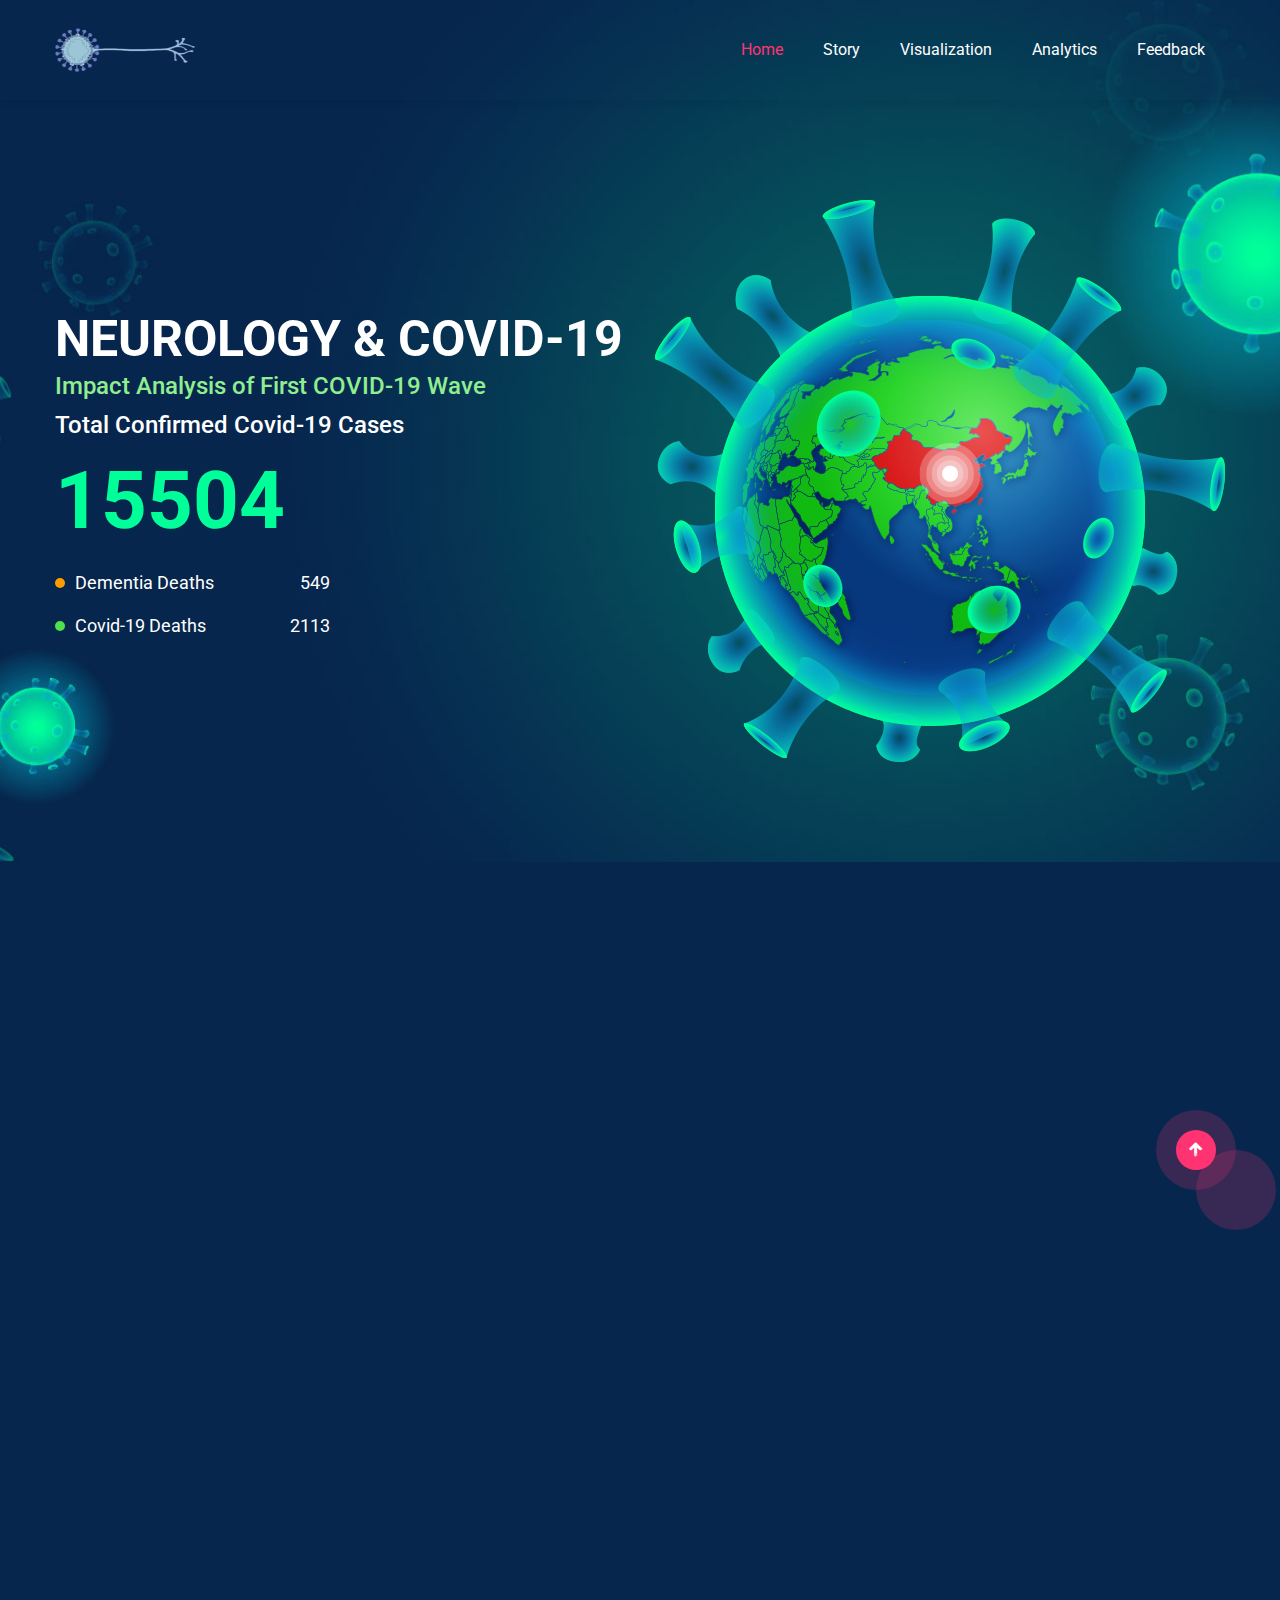
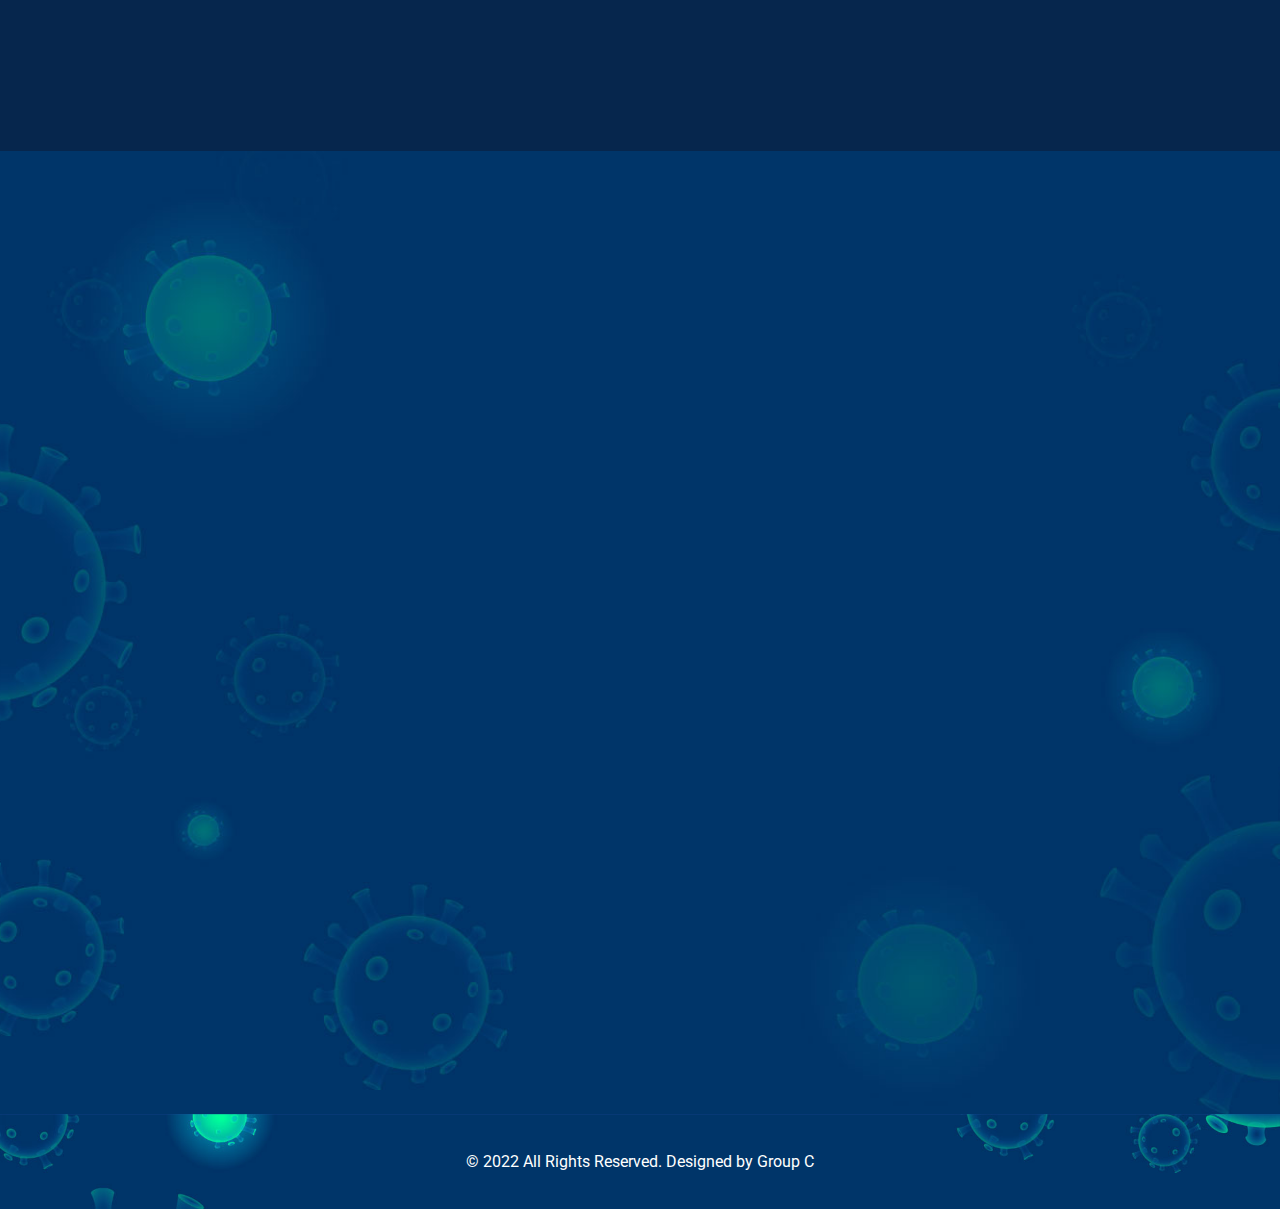
<file: index.html>
<!DOCTYPE html>
<html lang="en">
	<head>
		<meta charset="UTF-8">
		<meta name="viewport" content="width=device-width, initial-scale=1.0">
		
		<!-- google fonts -->
		<link href="https://fonts.googleapis.com/css?family=Roboto:100,100i,300,300i,400,400i,500,500i,700,700i,900,900i&display=swap" rel="stylesheet">
		<link rel="shortcut icon" type="image/x-icon" href="assets/images/x-icon/01.png">

		<link rel="stylesheet" href="assets/css/animate.css">
		<link rel="stylesheet" href="assets/css/bootstrap.min.css">
		<link rel="stylesheet" href="assets/css/icofont.min.css">
		<link rel="stylesheet" href="assets/css/lightcase.css">
		<link rel="stylesheet" href="assets/css/swiper.min.css">
		<link rel="stylesheet" href="assets/css/style.css">
		
		<title>Covid-19</title>
	</head>

	<body>
		<!-- Mobile Menu Start Here -->
		<div class="mobile-menu">
			<nav class="mobile-header">
				<div class="header-logo">
					<a href="index.html"><img src="assets/images/logo/01.png" alt="logo"></a>
				</div>
				<div class="header-bar">
					<span></span>
					<span></span>
					<span></span>
				</div>
			</nav>
			<nav class="mobile-menu">
				<div class="mobile-menu-area">
					<div class="mobile-menu-area-inner">
						<ul class="lab-ul">
                            <li class="active"><a href="index.html">Home</a></li>
                            <li><a href="story.html">Story</a></li>
                            
                            <li><a href="service.html">Visualization</a></li>
                            <li><a href="service.html">Analytics</a></li>
                            
                            <li><a href="contact.html">Feedback</a></li>
                        </ul>
					</div>
				</div>
			</nav>
		</div>
		<!-- Mobile Menu Ending Here -->

		<!-- desktop menu start here -->
		<header class="header-section transparent-header">
			<div class="header-area">
				<div class="container">
					<div class="primary-menu">
						<div class="logo">
							<a href="index.html"><img src="assets/images/logo/transparent.png" style="width:140px" alt="logo"></a>
                        </div>
						<div class="main-area">
							<div class="main-menu">
								<ul class="lab-ul">
                                    <li class="active"><a href="index.html">Home</a></li>
                                    <li><a href="story.html">Story</a></li>
                                     
                                    <li><a href="service.html">Visualization</a></li>
                                    <li><a href="service.html">Analytics</a></li>
                                
                                    <li><a href="contact.html">Feedback</a></li>
                                </ul>
							</div>
							
						</div>
					</div>
				</div>
			</div>
		</header>
		<!-- desktop menu ending here -->

		<!-- Banner Section start here -->
		<section class="banner-section home-3">
			<div class="banner-area">
				<div class="container">
					<div class="row align-items-center justify-content-center">
						<div class="col-md-6 col-12">
							<div class="content-part">
								<div class="banner-content">
                                    <h3 style="color: white;font-size: 50px;">NEUROLOGY & COVID-19</h3>
                                    
                                    <h4 style="color: lightgreen;">Impact Analysis of First COVID-19 Wave</h4>
                                    <h4>Total Confirmed Covid-19 Cases</h4>
                                    <h2 class="count-people">240578</h2>
                                    <ul class="lab-ul">
                                        <!-- <li>Total Deaths <span class="count-people">799571</span></li> -->
                                        <li>Dementia Deaths<span class="count-people">8584</span></li>
                                        <li>Covid-19 Deaths <span class="count-people">33025</span></li>
                                    </ul>
                                    
								</div>
							</div>
                        </div>
						<div class="col-md-6 col-12">
                            <div class="banner-round">
                                <img src="assets/images/banner/home-3/01.png" alt="banner">
                            </div>
                        </div>
					</div>
				</div>
			</div>
		</section>
        <!-- Banner Section ending here -->
        
        <!-- about section start here -->
       <section class="about-section style-3 bg-about padding-tb">
            <div class="container">
                <div class="row justify-content-center align-items-center">
                   <h3 class="wow fadeInUp" data-wow-delay="0.3s">Problem Statement</h3>
                    <p style="text-align:center;" class="wow fadeInUp" data-wow-delay="0.3s">
                                   The world is reeling with coronavirus disease-2019 (COVID-19). The causative agent for this disease is the severe acute respiratory syndrome coronavirus 2 (SARS-CoV-2). It started with an outbreak of pneumonia of unknown etiology in Wuhan, Hubei Province of China, in December 2019. The coronavirus outbreak has turned into a pandemic. So far, this virus has infected more than 161 million individuals and caused more than 3.3 million deaths across different countries <a href="https://coronavirus.jhu.edu/map.html" style="color: lightgreen;">(see here)</a>.
                               </p>
                    <div class="col-lg-6 col-12 wow fadeInUp" data-wow-delay="0.3s">
                        <div class="about-thumb">
                            <img src="assets/images/about/home-3/01.png" alt="about">
                        </div>
                    </div>
                    <div class="col-lg-6 col-12 wow fadeInUp" data-wow-delay="0.4s">
                        <div class="about-content">
                            <div class="ab-title">
                                
                                
                                
                               <p>
                                   The entry of SARS-CoV-2 in the cells is mediated by a glycoprotein, the spike protein, that protrudes out of the virus envelop. The presence of SARS-CoV-2 in the brain has not been conclusively established. While some studies did not find evidence of the virus, other studies have detected it in the cerebrospinal fluid of COVID-19 patients. It is unclear how the virus may reach the brain.<br><br>
                                   Patients diagnosed with COVID 19 with other comorbidities show significantly higher levels of psychiatric symptoms including anxiety, depression, post-traumatic stress disorder, etc. These symptoms indicate the increasing people’s likelihood of developing neurological disorders. Experts are critically concerned about the potential impacts of COVID 19 on increasing neurological diseases such as Dementia. <br><br>
                                   Dementia is one of the major neurological illnesses in which people suffer from a loss of cognitive functioning that affects their memory, thoughts, thinking ability and emotions. Currently, there is no cure for Dementia which makes it an even more fatal comorbidity during the COVID 19 pandemic. The devastating impacts of COVID 19 on patients with dementia have become a major medical concern all over the world.  


                               </p>
                            </div>
                        </div>
                    </div>
                </div>
            </div>
        </section>
        <!-- about section start here -->

        <!-- Service Section Start Here -->
		<section class="service-section home-3 padding-tb" style="background-image: url(assets/css/bg-image/service-bg.jpg);">
            <div class="about-section style-3 " style="color:white;">
            <div class="container">
                <div class="row justify-content-center align-items-center flex-row-reverse">
                    <h3 style="color:white;" class="wow fadeInUp" data-wow-delay="0.3s">Project overview and user guidelines</h3>
                    <p class="wow fadeInUp" data-wow-delay="0.3s">
                        Our teams aims to investigate the link between Covid-19 and Dementia in terms of mortality rate during the first wave of the pandemic in Italy.<br>
                        The final results that are obtained by the data analysis is shown by this webpage.<br><span style="color:lightgreen;">The dashboard has three main sections:</span> 
                        <br>-   The story mode, which show the most relevant results retrieved from data analysis.
                        <br>-   The visualization section, in which the user is freely allowed to explore the data.
                        <br>-   The analytics mode in which relevant meta-analysis on the link between Covid-19 and Dementia are shown.

                    </p>
                    <div class="col-lg-6 col-12 wow fadeInUp" data-wow-delay="0.3s">
                        <div class="about-thumb">
                            <img src="assets/images/about/home-3/02.png" alt="about">
                        </div>
                    </div>
                    <div class="col-lg-6 col-12 wow fadeInUp" data-wow-delay="0.4s">
                        <div class="about-content">
                            <div class="ab-title">
                                
                                <p>The final results confirm the link between Covid-19 and Dementia over the Italian territory in terms of mortality and incidence.<br><br>
                                            Feel free to click around the dashboard and to look with your eyes the impact of pandemic in different regions in Italy, focusing on your needs and requirements.</p>
                                <ul class="lab-ul">
                                    <li>
                                        
                                        <div class="ab-content">
                                            
                                            <p>
                                            </p>
                                        </div>
                                    </li>
                                    
                                </ul>
                            </div>
                        </div>
                    </div>
                </div>
            </div>
        </div>
        </section>
        <!-- Service Section Ending Here -->


        </div>




        

        
        
		<!-- Footer Section Start Here -->
		<footer style="background-image: url(assets/css/bg-image/footer-bg-3.jpg);">
			<div class="footer-top ">
				
			</div>
			<div class="footer-bottom">
				<div class="container">
					<div class="section-wrapper">
						<p>&copy; 2022 All Rights Reserved. Designed by Group C</p>
					</div>
				</div>
			</div>
		</footer>
		<!-- Footer Section Ending Here -->

		<!-- scrollToTop start here -->
		<a href="#" class="scrollToTop"><i class="icofont-swoosh-up"></i><span class="pluse_1"></span><span class="pluse_2"></span></a>
		<!-- scrollToTop ending here -->

		
		<script src="assets/js/jquery.js"></script>
		<script src="assets/js/waypoints.min.js"></script>
		<script src="assets/js/bootstrap.min.js"></script>
		<script src="assets/js/lightcase.js"></script>
		<script src="assets/js/isotope.pkgd.min.js"></script>
		<script src="assets/js/swiper.min.js"></script>
		<script src="assets/js/jquery.countdown.min.js"></script>
		<script src="assets/js/wow.min.js"></script>
        <script src="assets/js/functions.js"></script>
	</body>
</html>
</file>
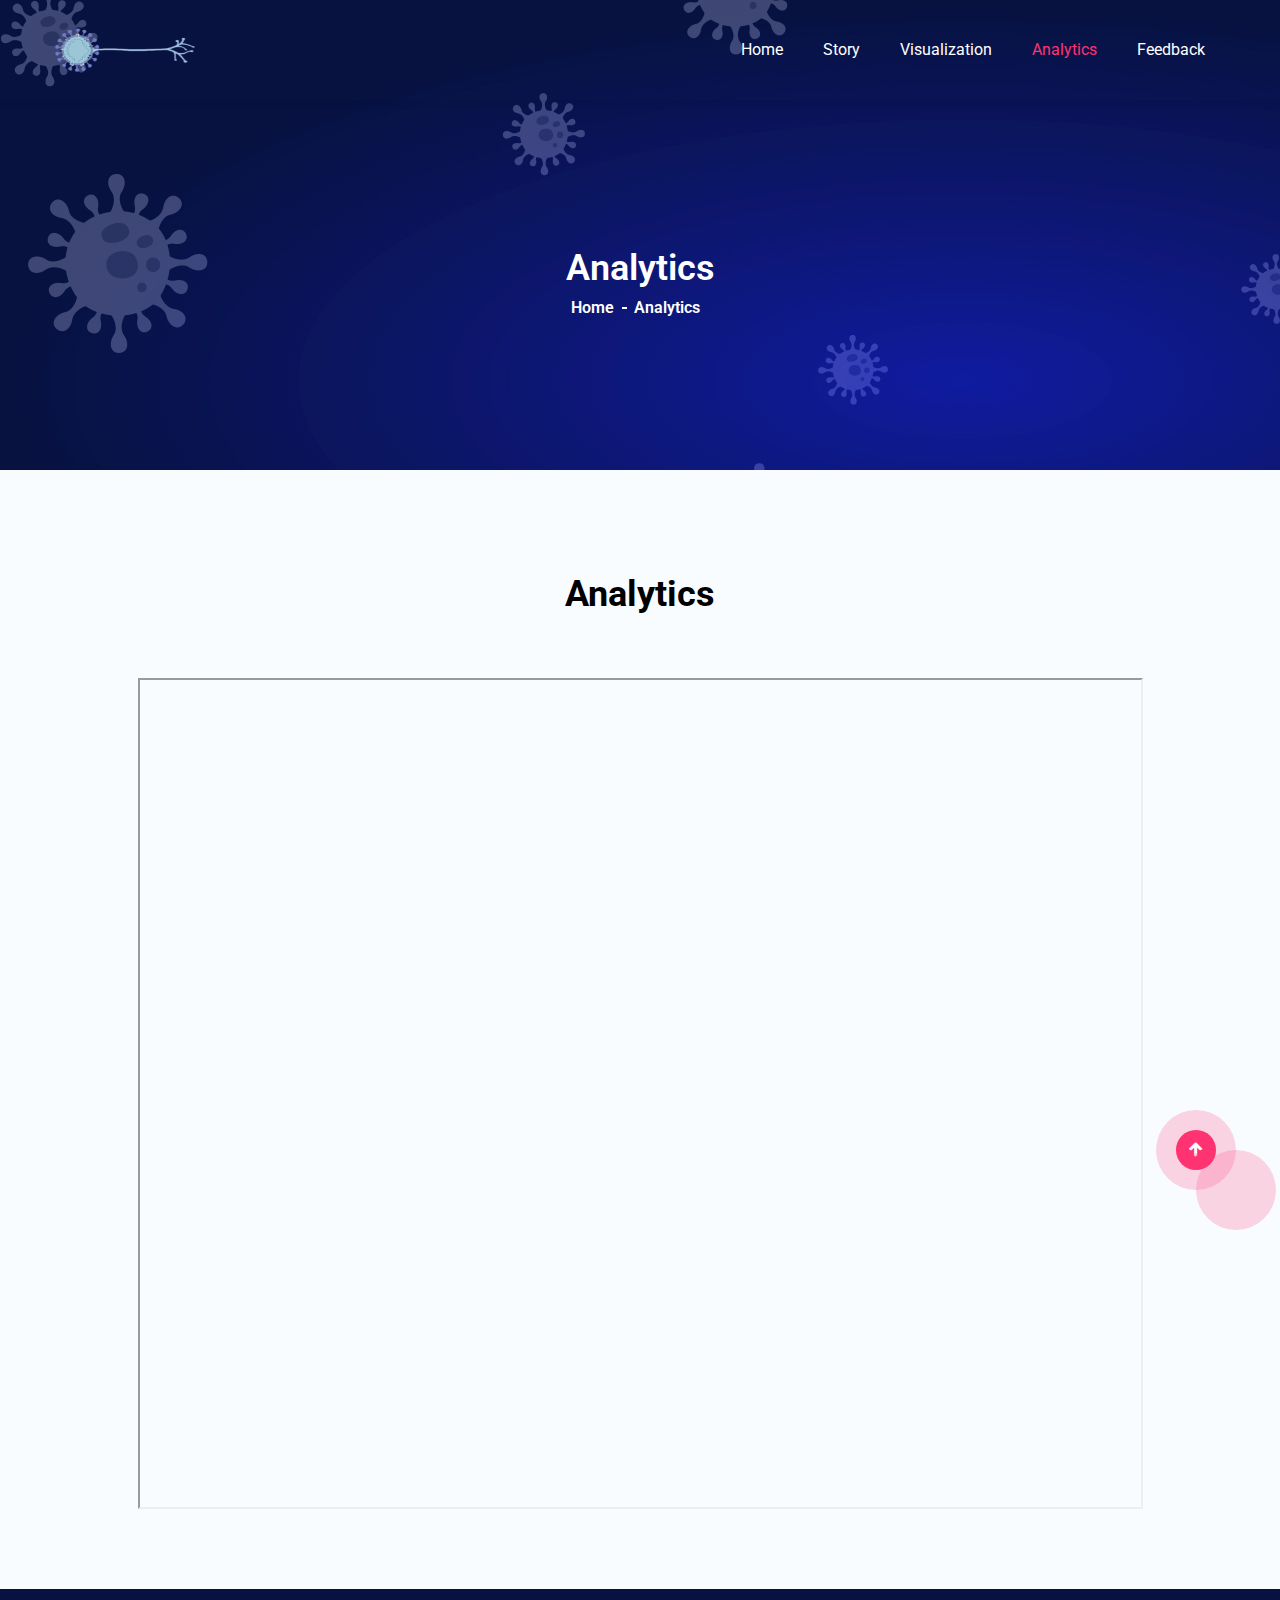
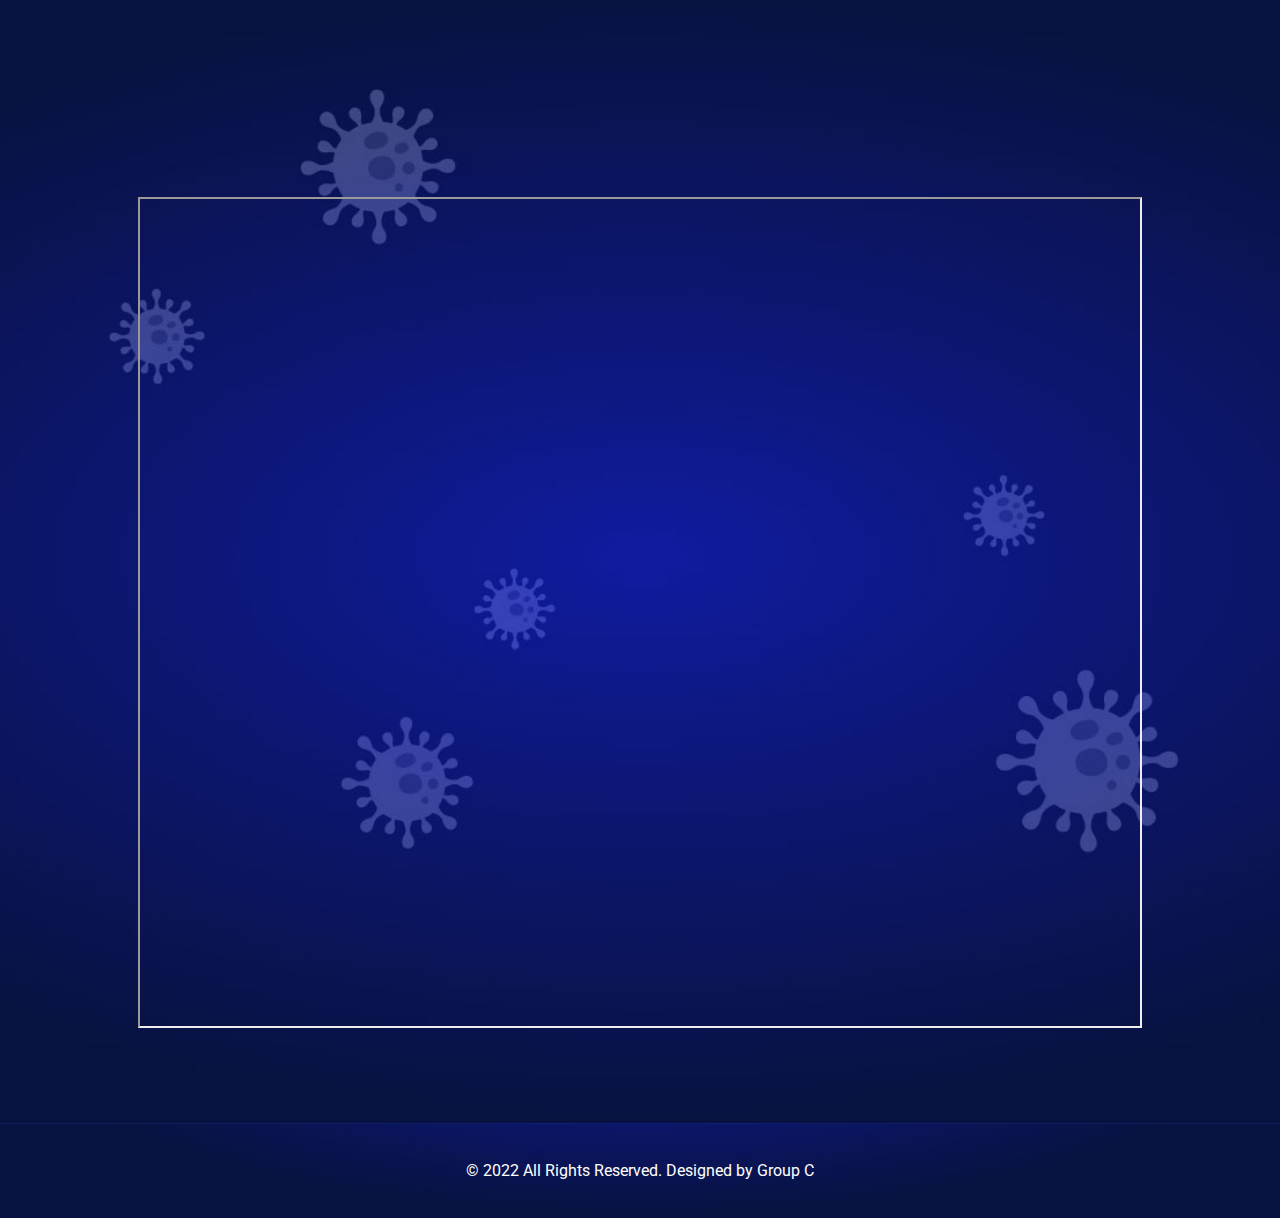
<file: analysis.html>
<!DOCTYPE html>
<html lang="en">
	<head>
		<meta charset="UTF-8">
		<meta name="viewport" content="width=device-width, initial-scale=1.0">
		
		<!-- google fonts -->
		<link href="https://fonts.googleapis.com/css?family=Roboto:100,100i,300,300i,400,400i,500,500i,700,700i,900,900i&display=swap" rel="stylesheet">
		<link rel="shortcut icon" type="image/x-icon" href="assets/images/x-icon/01.png">

		<link rel="stylesheet" href="assets/css/animate.css">
		<link rel="stylesheet" href="assets/css/bootstrap.min.css">
		<link rel="stylesheet" href="assets/css/icofont.min.css">
		<link rel="stylesheet" href="assets/css/lightcase.css">
		<link rel="stylesheet" href="assets/css/swiper.min.css">
		<link rel="stylesheet" href="assets/css/style.css">
		
		<title>Covid-19 Visualization</title>
	</head>

	<body>
		<!-- Mobile Menu Start Here -->
		<div class="mobile-menu">
			<nav class="mobile-header">
				<div class="header-logo">
					<a href="index.html"><img src="assets/images/logo/01.png" alt="logo"></a>
				</div>
				<div class="header-bar">
					<span></span>
					<span></span>
					<span></span>
				</div>
			</nav>
			<nav class="mobile-menu">
				<div class="mobile-menu-area">
					<div class="mobile-menu-area-inner">
						<ul class="lab-ul">
							<li><a href="index.html">Home</a></li>
							<li><a href="story.html">Story</a></li>

							<li class="active"><a href="service.html">Visualization</a></li>
							<li><a href="analysis.html">Analytics</a></li>
							
							<li><a href="contact.html">Feedback</a></li>
						</ul>
					</div>
				</div>
			</nav>
		</div>
		<!-- Mobile Menu Ending Here -->

		<!-- desktop menu start here -->
		<header class="header-section transparent-header">
			<div class="header-area">
				<div class="container">
					<div class="primary-menu">
						<div class="logo">
							<a href="index.html"><img src="assets/images/logo/transparent.png" style="width:140px" alt="logo"></a>
                        </div>
						<div class="main-area">
							<div class="main-menu">
								<ul class="lab-ul">
									<li><a href="index.html">Home</a></li>
									<li><a href="story.html">Story</a></li>
									
									<li><a href="service.html">Visualization</a></li>
									<li class="active"><a href="analysis.html">Analytics</a></li>
									
									<li><a href="contact.html">Feedback</a></li>
								</ul>
							</div>
							
						</div>
					</div>
				</div>
			</div>
		</header>
		<!-- desktop menu ending here -->

        <!-- Page Header Section Start Here -->
        <section class="page-header">
            <div class="container">
                <div class="page-title">
                    <h2>Analytics</h2>
                    <ul class="breadcrumb lab-ul">
                        <li><a href="index.html">Home</a></li>
                        <li>Analytics</li>
                    </ul>
                </div>
            </div>
        </section>
        <!-- Page Header Section Ending Here -->

        <!-- Service Section Start Here -->
		<section class="service-section bg-f9 home-2 padding-tb">
            <div class="container">
                <div class="section-header wow fadeInUp" data-wow-delay="0.3s">
                   
                    <h2>Analytics</h2>

                </div>
                <div class="section-wrapper">
                    <div class="row justify-content-center">
                        <iframe src="https://public.tableau.com/views/Dash1_16505656464710/Dashboard3?:language=en-US&:display_count=n&:origin=viz_share_link:showVizHome=no&:embed=true"width="1005" height="831"></iframe>
                    </div>
            </div>
        </section>
        <!-- Service Section Ending Here -->

        <!-- Service Section Start Here -->
        <section class="service-section style-2 bg_img padding-tb" style="background-image: url(assets/css/bg-image/bg-4.jpg);">
            <div class="container">
                <div class="service-wrap">
                    <div class="section-header wow fadeInUp" data-wow-delay="0.3s">
                    	
                        <h2>Analytics</h2>
                    </div>
                    <div class="section-wrapper">
                    	<div class="row justify-content-center">
                    		<iframe src="https://public.tableau.com/views/Dash1_16505656464710/Dashboard4?:language=en-US&:display_count=n&:origin=viz_share_link:showVizHome=no&:embed=true"width="1004" height="831"></iframe>
                        
                        </div>
                    </div>
                </div>
            </div>
        </section>
        <!-- Service Section Ending Here -->
        
        <!-- safe actions section start here -->
		<!-- <section class="service-section home-4 style-2 bg-f6 p-rel padding-tb">
            <div class="home-4-shape">
                <div class="shape">
                    <img src="assets/images/banner/home-4/home-4-shape.png" alt="service-shape">
                </div>
            </div>
            <div class="container">
                <div class="section-header wow fadeInUp" data-wow-delay="0.3s">
                    <span>This is our Analytics Section</span>
                    <h2>Here We Will Show Analytics</h2>
                </div>
                <div class="section-wrapper">
                    <div class="row no-gutters">
                      
                    </div>
                </div>
            </div>
        </section> -->
		<!-- safe actions section ending here -->
		
		<!-- Footer Section Start Here -->
		<footer style="background-image: url(assets/css/bg-image/bg-3.jpg);">
			<div class="footer-top ">
				<div class="container">
					
				</div>
			</div>
			<div class="footer-bottom">
				<div class="container">
					<div class="section-wrapper">
						<p>&copy; 2022 All Rights Reserved. Designed by Group C</a></p>
					</div>
				</div>
			</div>
		</footer>
		<!-- Footer Section Ending Here -->

		<!-- scrollToTop start here -->
		<a href="#" class="scrollToTop"><i class="icofont-swoosh-up"></i><span class="pluse_1"></span><span class="pluse_2"></span></a>
		<!-- scrollToTop ending here -->

		
		<script src="assets/js/jquery.js"></script>
		<script src="assets/js/waypoints.min.js"></script>
		<script src="assets/js/bootstrap.min.js"></script>
		<script src="assets/js/lightcase.js"></script>
		<script src="assets/js/isotope.pkgd.min.js"></script>
		<script src="assets/js/swiper.min.js"></script>
		<script src="assets/js/jquery.countdown.min.js"></script>
		<script src="assets/js/wow.min.js"></script>
        <script src="assets/js/functions.js"></script>
	</body>
</html>
</file>
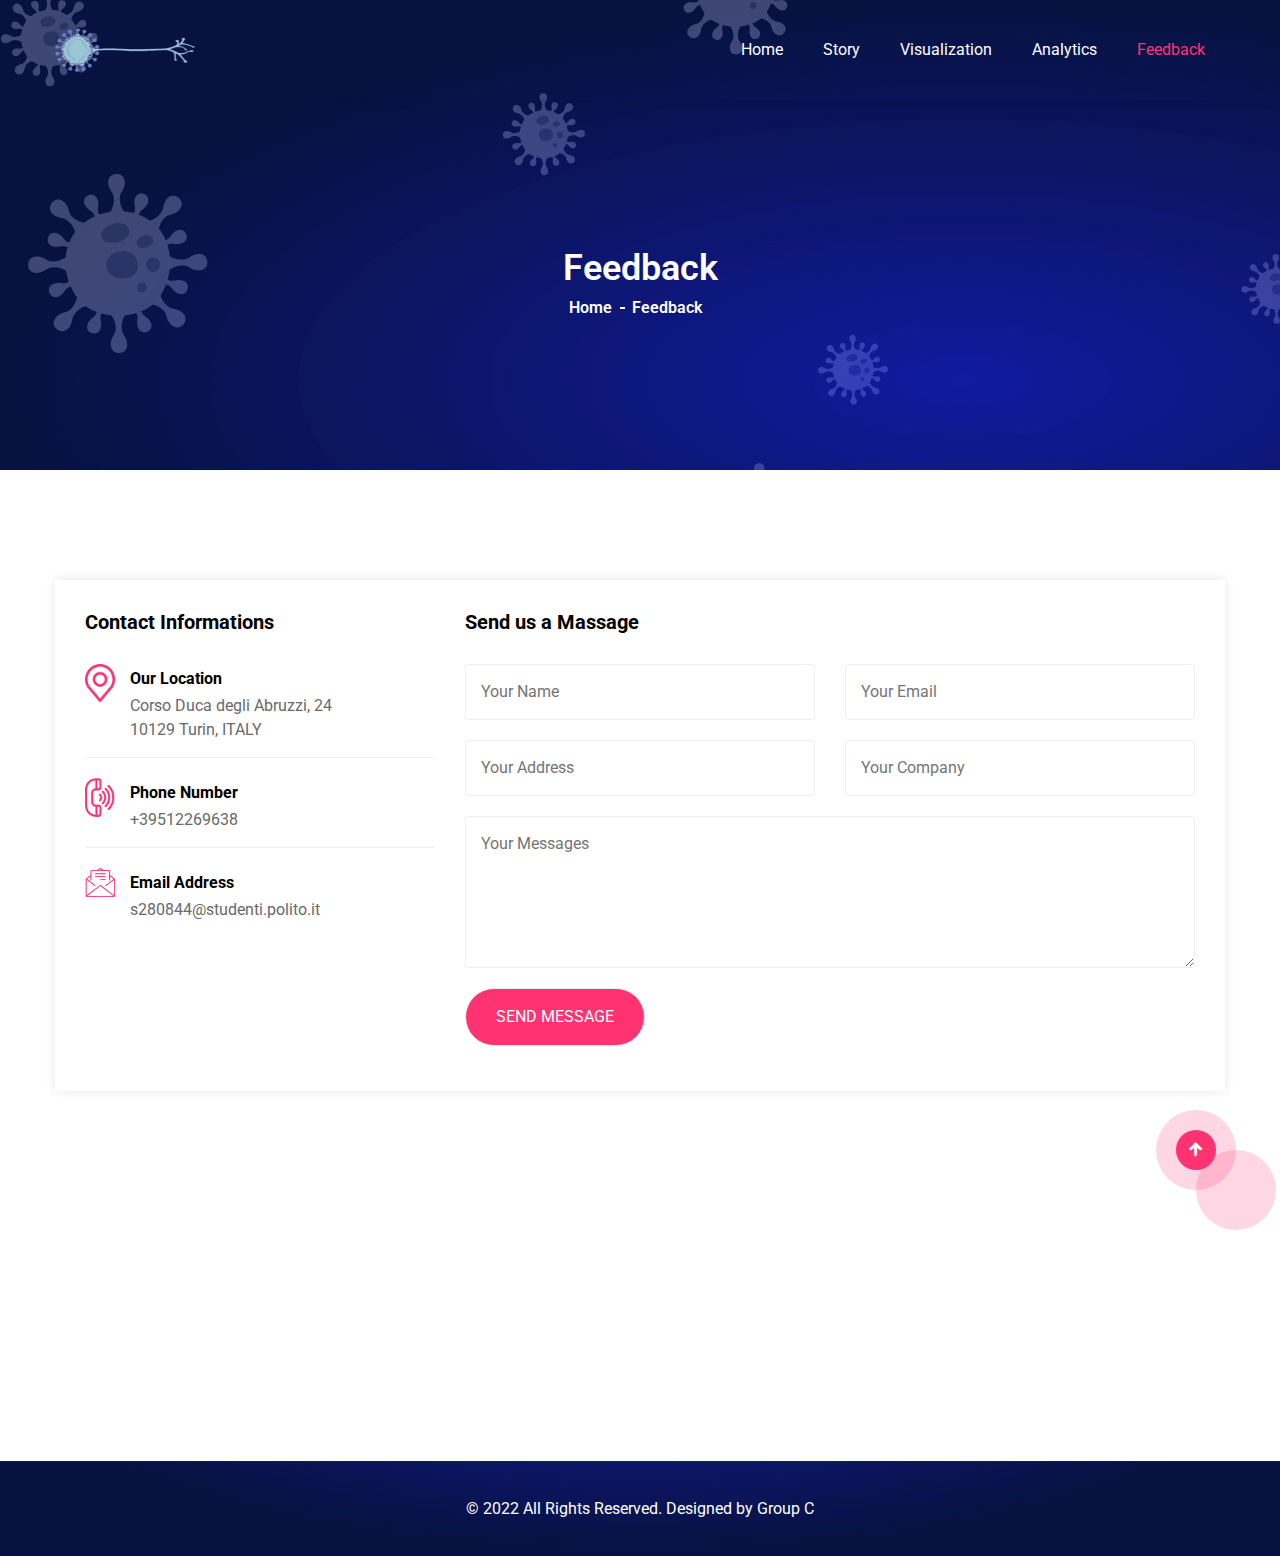
<file: contact.html>
<!DOCTYPE html>
<html lang="en">
	<head>
		<meta charset="UTF-8">
		<meta name="viewport" content="width=device-width, initial-scale=1.0">
		
		<!-- google fonts -->
		<link href="https://fonts.googleapis.com/css?family=Roboto:100,100i,300,300i,400,400i,500,500i,700,700i,900,900i&display=swap" rel="stylesheet">
		<link rel="shortcut icon" type="image/x-icon" href="assets/images/x-icon/01.png">

		<link rel="stylesheet" href="assets/css/animate.css">
		<link rel="stylesheet" href="assets/css/bootstrap.min.css">
		<link rel="stylesheet" href="assets/css/icofont.min.css">
		<link rel="stylesheet" href="assets/css/lightcase.css">
		<link rel="stylesheet" href="assets/css/swiper.min.css">
		<link rel="stylesheet" href="assets/css/style.css">
		
		<title>Covid-19 Feedback</title>
	</head>

	<body>
		<!-- Mobile Menu Start Here -->
		<div class="mobile-menu">
			<nav class="mobile-header">
				<div class="header-logo">
					<a href="index.html"><img src="assets/images/logo/01.png" alt="logo"></a>
				</div>
				<div class="header-bar">
					<span></span>
					<span></span>
					<span></span>
				</div>
			</nav>
			<nav class="mobile-menu">
				<div class="mobile-menu-area">
					<div class="mobile-menu-area-inner">
						<ul class="lab-ul">
							<li><a href="index.html">Story</a></li>
							
							<li><a href="service.html">Visualization</a></li>
							<li><a href="analysis.html">Analytics</a></li>
							
							<li class="active"><a href="contact.html">Feedback</a></li>
						</ul>
					</div>
				</div>
			</nav>
		</div>
		<!-- Mobile Menu Ending Here -->

		<!-- desktop menu start here -->
		<header class="header-section transparent-header">
			<div class="header-area">
				<div class="container">
					<div class="primary-menu">
						<div class="logo">
							<a href="index.html"><img src="assets/images/logo/transparent.png" style="width:140px" alt="logo"></a>
                        </div>
						<div class="main-area">
							<div class="main-menu">
								<ul class="lab-ul">
									<li><a href="index.html">Home</a></li>
									<li><a href="story.html">Story</a></li>
									
									<li><a href="service.html">Visualization</a></li>
									<li><a href="analysis.html">Analytics</a></li>
									
									<li class="active"><a href="contact.html">Feedback</a></li>
								</ul>
							</div>
							
						</div>
					</div>
				</div>
			</div>
		</header>
		<!-- desktop menu ending here -->

        <!-- Page Header Section Start Here -->
        <section class="page-header">
            <div class="container">
                <div class="page-title">
                    <h2>Feedback</h2>
                    <ul class="breadcrumb lab-ul">
                        <li><a href="index.html">Home</a></li>
                        <li>Feedback</li>
                    </ul>
                </div>
            </div>
        </section>
		<!-- Page Header Section Ending Here -->
        
        <!-- Contact Section Start Here -->
        <section class="contact-us padding-tb pb-0">
            <div class="container">
                <div class="contact-wrap">
                    <div class="row">
                        <div class="col-lg-4 col-md-6 col-12">
                        	<div class="contact-title">
                        		<h5>Contact Informations</h5>
                        	</div>
                            <ul class="contact-area lab-ul">
                                <li class="contact-item">
                                    <div class="contact-icon">
                                        <img src="assets/images/contact/icon/01.png" alt="contact">
                                    </div>
                                    <div class="content">
                                        <h6>Our Location</h6>

                                        <p>Corso Duca degli Abruzzi, 24 <br> 10129 Turin, ITALY</p>
                                    </div>
                                </li>
                                <li class="contact-item">
                                    <div class="contact-icon">
                                        <img src="assets/images/contact/icon/02.png" alt="contact">
                                    </div>
                                    <div class="content">
                                        <h6>Phone Number</h6>
                                        <p>+39512269638</p>
                                    </div>
                                </li>
                                <li class="contact-item">
                                    <div class="contact-icon">
                                        <img src="assets/images/contact/icon/03.png" alt="contact">
                                    </div>
                                    <div class="content">
                                        <h6>Email Address</h6>
                                        <p>s280844@studenti.polito.it</p>
                                    </div>
                                </li>
                                <!-- <li class="contact-item">
                                    <div class="contact-icon">
                                        <img src="assets/images/contact/icon/04.png" alt="contact">
                                    </div>
                                    <div class="content">
                                        <h6>Website Address:</h6>
                                        <p>http://admincovid.com</p>
                                    </div>
                                </li> -->
                            </ul>
                        </div>
                        <div class="col-lg-8 col-md-6 col-xs-12">
                        	<div class="contact-title">
                        		<h5>Send us a Massage</h5>
                        	</div>
                            <form class="contact-form" action="contact.php" method="POST">
                                <input type="text" name="name" placeholder="Your Name" class="contact-input">
                                <input type="email" name="email" placeholder="Your Email" class="contact-input">
                                <input type="text" name="text" placeholder="Your Address" class="contact-input">
                                <input type="text" name="text" placeholder="Your Company" class="contact-input">
                                <textarea rows="5" class="contact-input" placeholder="Your Messages"></textarea>
                                <a href="#"><input type="submit" name="submit" value="Send Message" class="lab-btn"></a>
                                
                            </form>
                        </div>
                    </div>
                </div>
            </div>
        </section>
        <!-- Contact Section Ending Here -->

        <!-- G-Map Section Start Here -->
        <div class="gmaps-section">
            <div class="map-area">
				<iframe class="maps" src="https://coronavirus.app/map?embed=true" allow="accelerometer;" allowfullscreen style="border:0"></iframe>
            </div>
        </div>
        <!-- G-Map Section Ending Here -->
		
		<!-- Footer Section Start Here -->
		<footer style="background-image: url(assets/css/bg-image/bg-3.jpg);">
			<div class="footer-top">
				
			</div>
			<div class="footer-bottom">
				<div class="container">
					<div class="section-wrapper">
						<p>&copy; 2022 All Rights Reserved. Designed by Group C</p>
					</div>
				</div>
			</div>
		</footer>
		<!-- Footer Section Ending Here -->

		<!-- scrollToTop start here -->
		<a href="#" class="scrollToTop"><i class="icofont-swoosh-up"></i><span class="pluse_1"></span><span class="pluse_2"></span></a>
		<!-- scrollToTop ending here -->

		
		<script src="assets/js/jquery.js"></script>
		<script src="assets/js/waypoints.min.js"></script>
		<script src="assets/js/bootstrap.min.js"></script>
		<script src="assets/js/lightcase.js"></script>
		<script src="assets/js/isotope.pkgd.min.js"></script>
		<script src="assets/js/swiper.min.js"></script>
		<script src="assets/js/jquery.countdown.min.js"></script>
		<script src="assets/js/wow.min.js"></script>
        <script src="assets/js/functions.js"></script>
	</body>
</html>
</file>
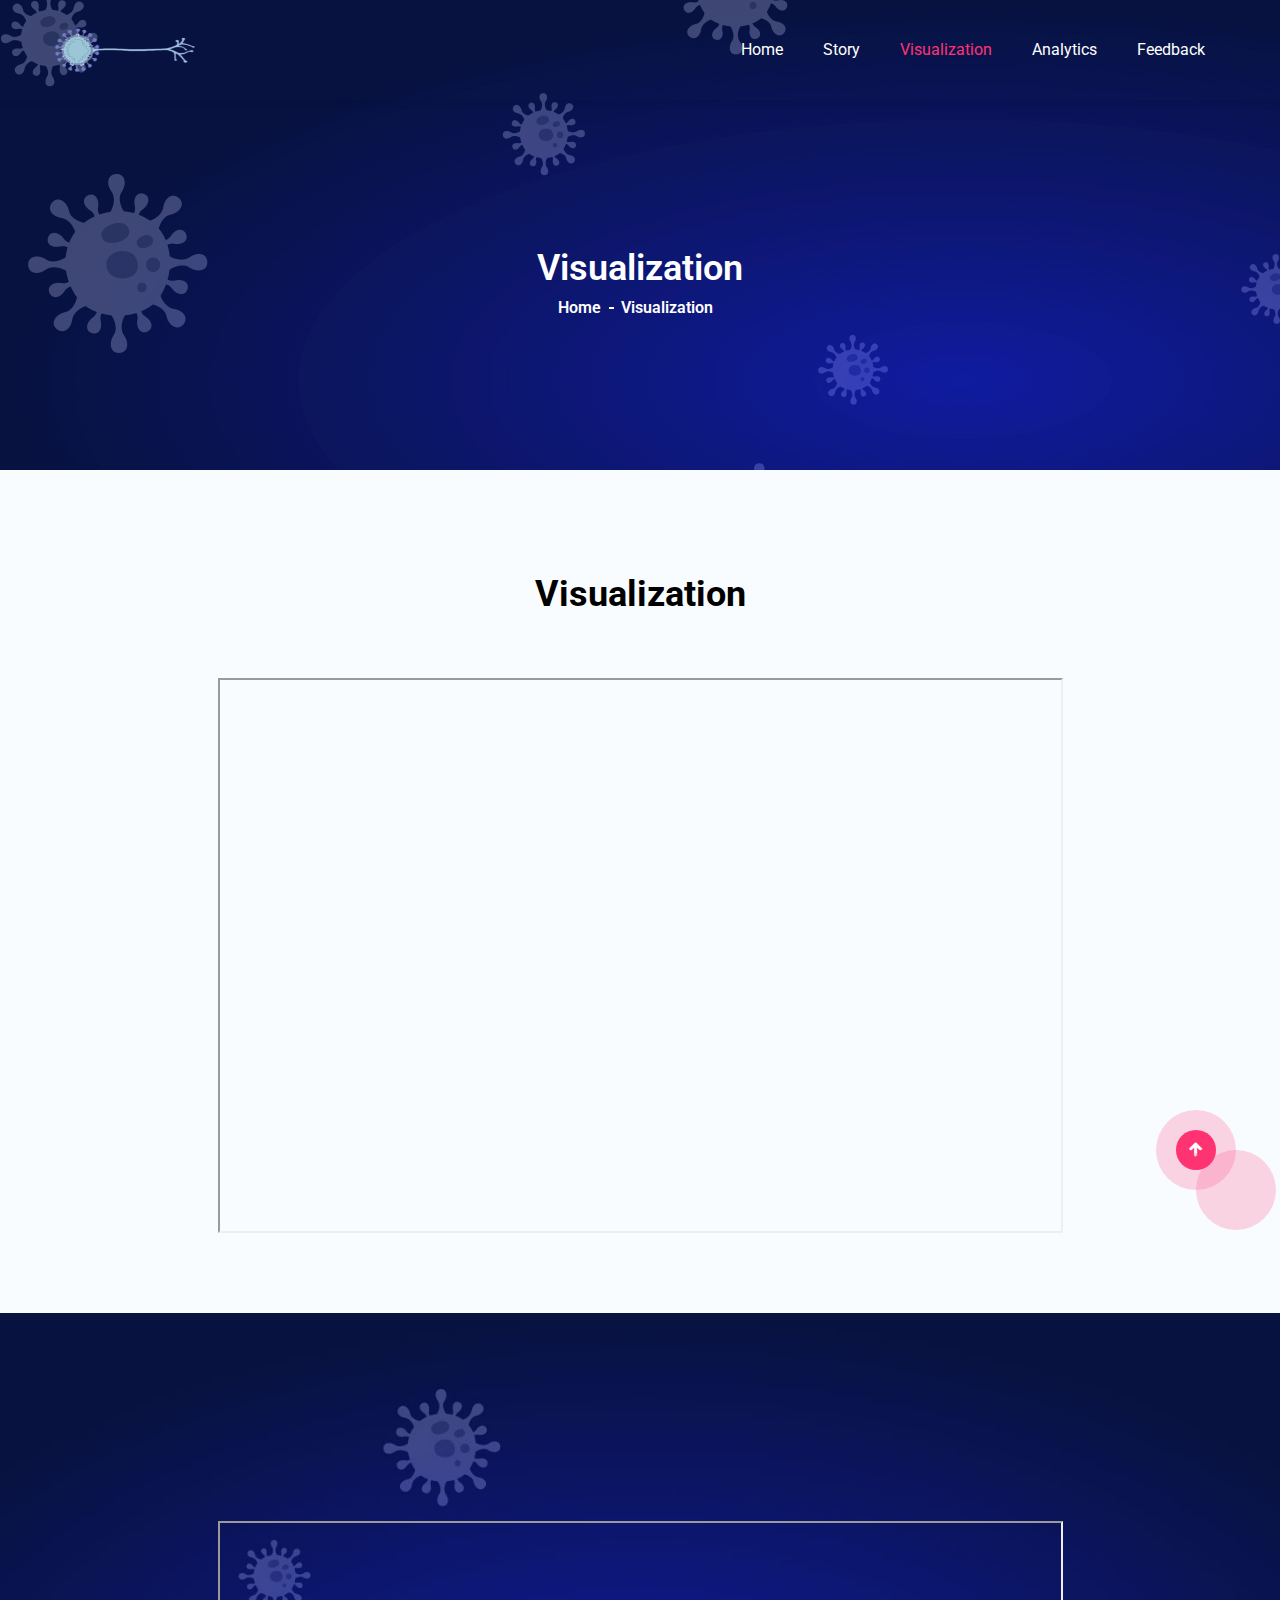
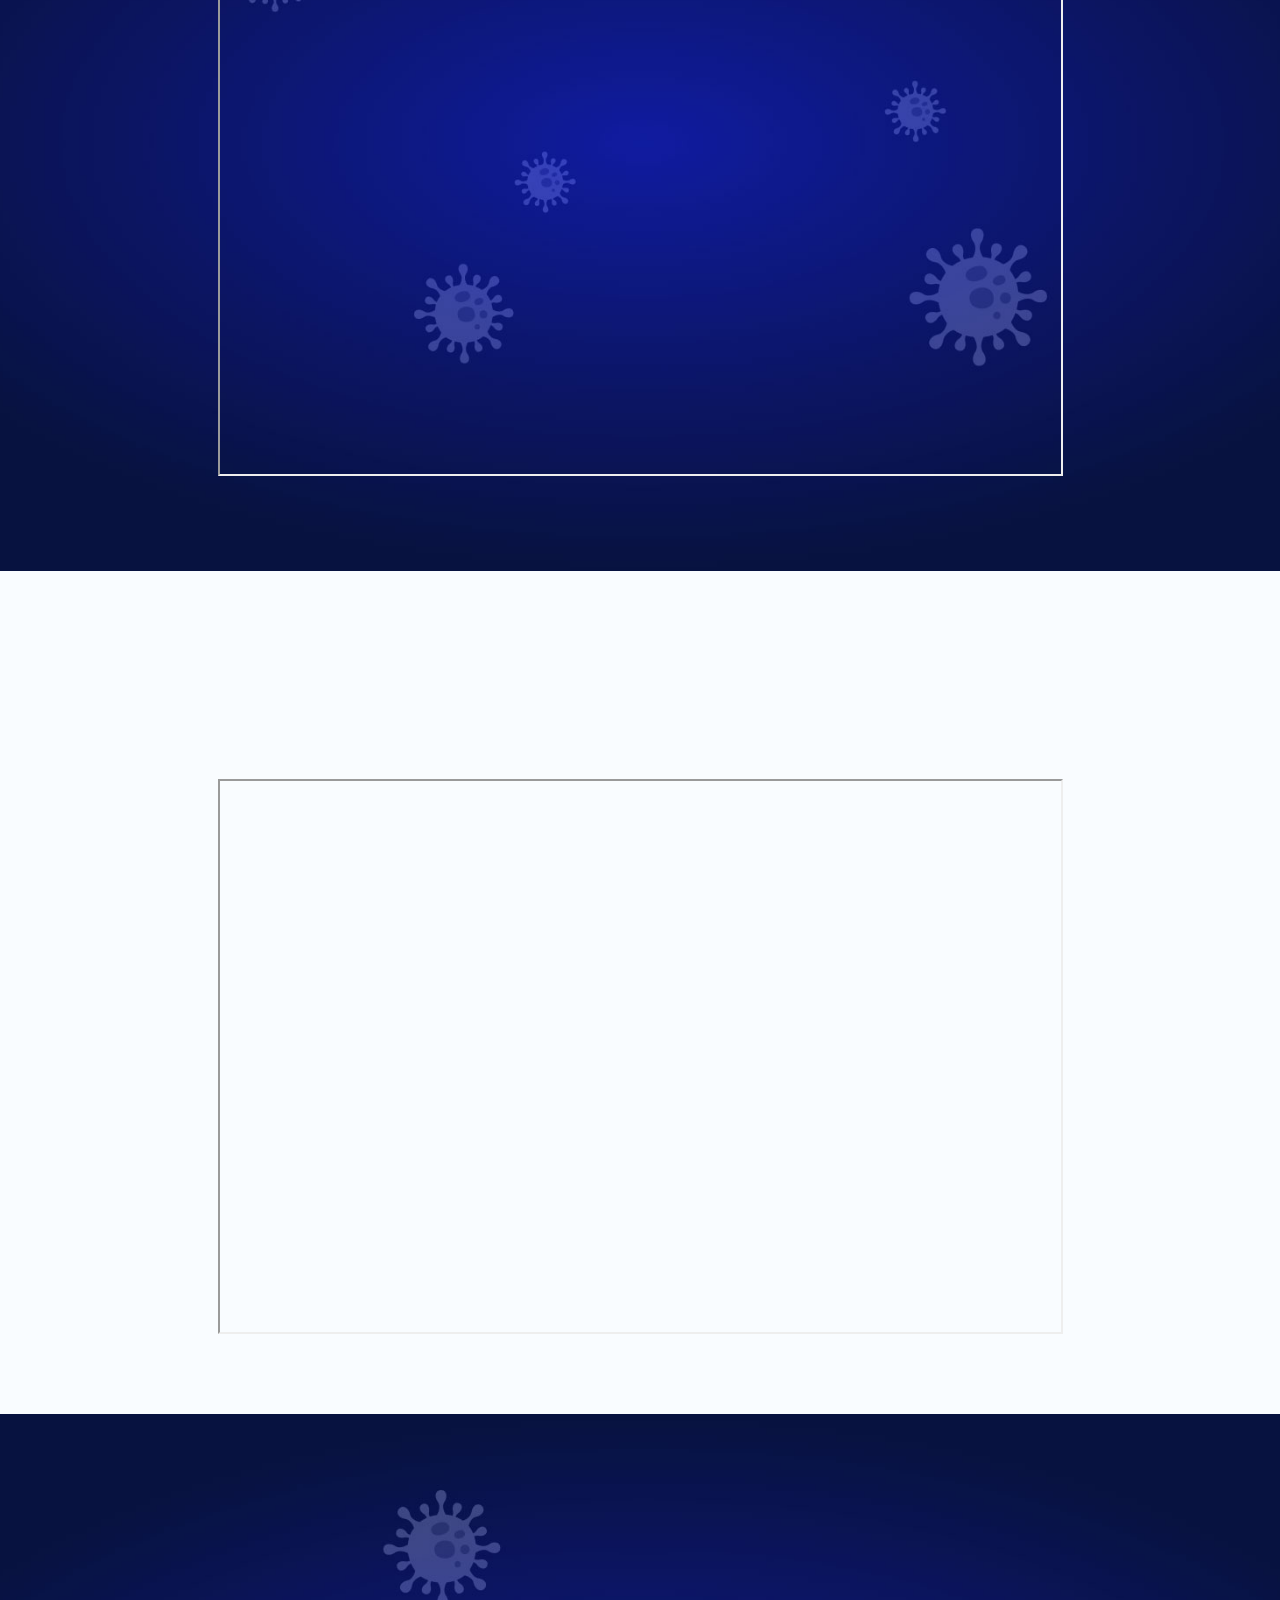
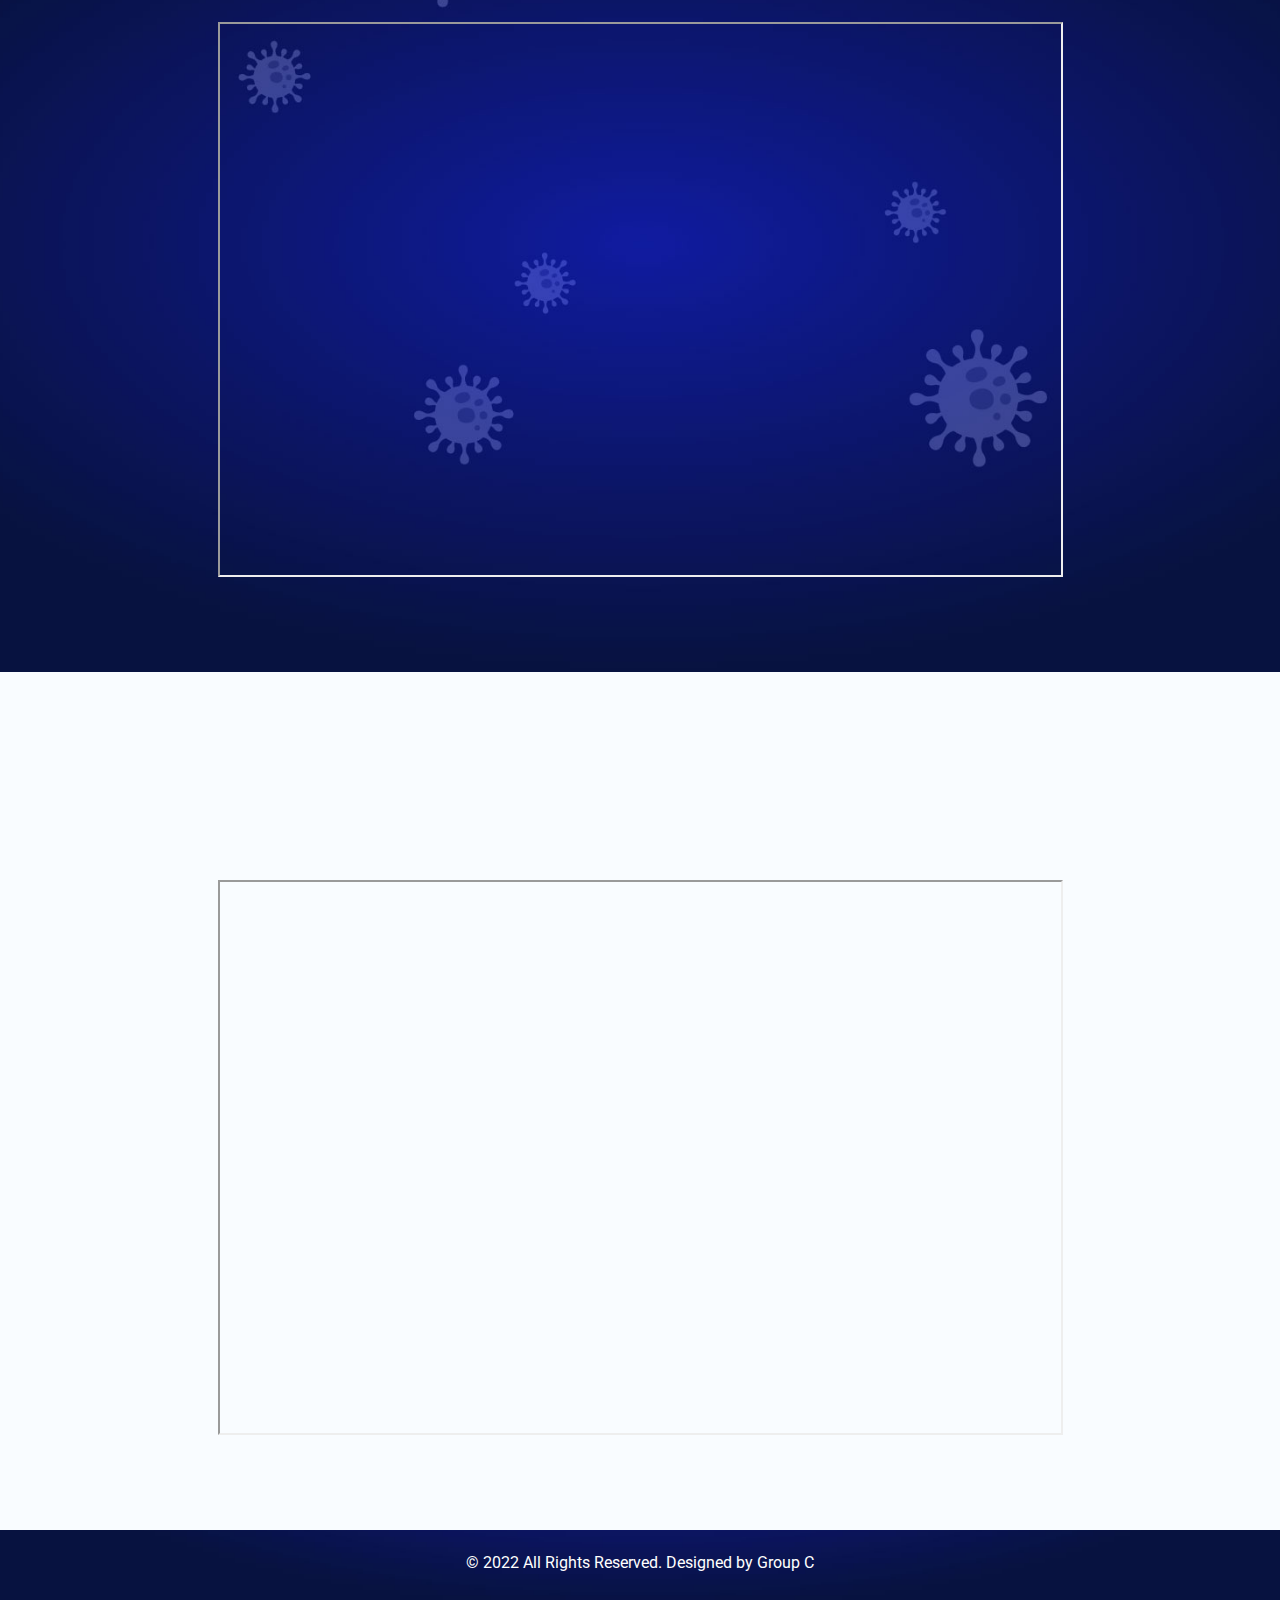
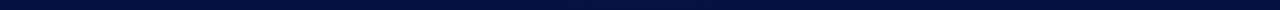
<file: service.html>
<!DOCTYPE html>
<html lang="en">
	<head>
		<meta charset="UTF-8">
		<meta name="viewport" content="width=device-width, initial-scale=1.0">
		
		<!-- google fonts -->
		<link href="https://fonts.googleapis.com/css?family=Roboto:100,100i,300,300i,400,400i,500,500i,700,700i,900,900i&display=swap" rel="stylesheet">
		<link rel="shortcut icon" type="image/x-icon" href="assets/images/x-icon/01.png">

		<link rel="stylesheet" href="assets/css/animate.css">
		<link rel="stylesheet" href="assets/css/bootstrap.min.css">
		<link rel="stylesheet" href="assets/css/icofont.min.css">
		<link rel="stylesheet" href="assets/css/lightcase.css">
		<link rel="stylesheet" href="assets/css/swiper.min.css">
		<link rel="stylesheet" href="assets/css/style.css">
		
		<title>Covid-19 Visualization</title>
	</head>

	<body>
		<!-- Mobile Menu Start Here -->
		<div class="mobile-menu">
			<nav class="mobile-header">
				<div class="header-logo">
					<a href="index.html"><img src="assets/images/logo/01.png" alt="logo"></a>
				</div>
				<div class="header-bar">
					<span></span>
					<span></span>
					<span></span>
				</div>
			</nav>
			<nav class="mobile-menu">
				<div class="mobile-menu-area">
					<div class="mobile-menu-area-inner">
						<ul class="lab-ul">
							<li><a href="index.html">Home</a></li>
							<li><a href="story.html">Story</a></li>

							<li class="active"><a href="service.html">Visualization</a></li>
							<li><a href="analysis.html">Analytics</a></li>
							
							<li><a href="contact.html">Feedback</a></li>
						</ul>
					</div>
				</div>
			</nav>
		</div>
		<!-- Mobile Menu Ending Here -->

		<!-- desktop menu start here -->
		<header class="header-section transparent-header">
			<div class="header-area">
				<div class="container">
					<div class="primary-menu">
						<div class="logo">
							<a href="index.html"><img src="assets/images/logo/transparent.png" style="width:140px" alt="logo"></a>
                        </div>
						<div class="main-area">
							<div class="main-menu">
								<ul class="lab-ul">
									<li><a href="index.html">Home</a></li>
									<li><a href="story.html">Story</a></li>
									
									<li class="active"><a href="service.html">Visualization</a></li>
									<li><a href="analysis.html">Analytics</a></li>
									
									<li><a href="contact.html">Feedback</a></li>
								</ul>
							</div>
							
						</div>
					</div>
				</div>
			</div>
		</header>
		<!-- desktop menu ending here -->

        <!-- Page Header Section Start Here -->
        <section class="page-header">
            <div class="container">
                <div class="page-title">
                    <h2>Visualization</h2>
                    <ul class="breadcrumb lab-ul">
                        <li><a href="index.html">Home</a></li>
                        <li>Visualization</li>
                    </ul>
                </div>
            </div>
        </section>
        <!-- Page Header Section Ending Here -->

        <!-- Service Section Start Here -->
		<section class="service-section bg-f9 home-2 padding-tb">
            <div class="container">
                <div class="section-header wow fadeInUp" data-wow-delay="0.3s">
                   
                    <h2>Visualization</h2>

                </div>
                <div class="section-wrapper">
                    <div class="row justify-content-center">
                        <iframe src="https://public.tableau.com/views/Dash1_16505656464710/Foglio2?:language=en-US&:display_count=n&:origin=viz_share_link:showVizHome=no&:embed=true"width="845" height="555"></iframe>
                    </div>
                </div>
        </section>
        <!-- Service Section Ending Here -->

        <!-- Service Section Start Here -->
        <section class="service-section style-2 bg_img padding-tb" style="background-image: url(assets/css/bg-image/bg-4.jpg);">
            <div class="container">
                <div class="service-wrap">
                    <div class="section-header wow fadeInUp" data-wow-delay="0.3s">
                    	
                        <h2>Visualization</h2>
                    </div>
                    <div class="section-wrapper">
                    	<div class="row justify-content-center">
                    		<iframe src="https://public.tableau.com/views/Dash1_16505656464710/Foglio3?:language=en-US&:display_count=n&:origin=viz_share_link:showVizHome=no&:embed=true"width="845" height="555"></iframe>
                        </div>
                    </div>
                </div>
            </div>
        </section>
        <!-- Service Section Ending Here -->

      <!-- ------------------------------------------------------------------------ -->
        <!-- Service Section Start Here -->
		<section class="service-section bg-f9 home-2 padding-tb">
            <div class="container">
                <div class="section-header wow fadeInUp" data-wow-delay="0.3s">
                    
                    <h2>Visualization</h2>

                </div>
                <div class="section-wrapper">
                    <div class="row justify-content-center">
                        <iframe src="https://public.tableau.com/views/Dash1_16505656464710/Foglio13?:language=en-US&:display_count=n&:origin=viz_share_link:showVizHome=no&:embed=true"width="845" height="555"></iframe>
                    </div>
                </div>
        </section>
        <!-- Service Section Ending Here -->

        <!-- Service Section Start Here -->
        <section class="service-section style-2 bg_img padding-tb" style="background-image: url(assets/css/bg-image/bg-4.jpg);">
            <div class="container">
                <div class="service-wrap">
                    <div class="section-header wow fadeInUp" data-wow-delay="0.3s">
                    	
                        <h2>Visualization</h2>
                    </div>
                    <div class="section-wrapper">
                    	<div class="row justify-content-center">
                    		<iframe src="https://public.tableau.com/views/Dash1_16505656464710/Foglio16?:language=en-US&:display_count=n&:origin=viz_share_link:showVizHome=no&:embed=true"width="845" height="555"></iframe>
                        </div>
                    </div>
                </div>
            </div>
        </section>
        <!-- Service Section Ending Here -->

        <!-- Service Section Start Here -->
		<section class="service-section bg-f9 home-2 padding-tb">
            <div class="container">
                <div class="section-header wow fadeInUp" data-wow-delay="0.3s">
                    
                    <h2>Visualization</h2>

                </div>
                <div class="section-wrapper">
                    <div class="row justify-content-center">
                        <iframe src="https://public.tableau.com/views/Dash1_16505656464710/Foglio4?:language=en-US&:display_count=n&:origin=viz_share_link:showVizHome=no&:embed=true"width="845" height="555"></iframe>
                    </div>
                </div>
        </section>
        <!-- Service Section Ending Here -->


      <!-- -------------------------------------------------------------------------------- -->
        
        <!-- safe actions section start here -->
		<!-- <section class="service-section home-4 style-2 bg-f6 p-rel padding-tb">
            <div class="home-4-shape">
                <div class="shape">
                    <img src="assets/images/banner/home-4/home-4-shape.png" alt="service-shape">
                </div>
            </div>
            <div class="container">
                <div class="section-header wow fadeInUp" data-wow-delay="0.3s">
                    <span>This is our Visualization Section</span>
                    <h2>Here We Will Show Analysis</h2>
                </div>
                <div class="section-wrapper">
                    <div class="row no-gutters">
                      
                    </div>
                </div>
            </div>
        </section> -->
		<!-- safe actions section ending here -->
		
		<!-- Footer Section Start Here -->
		<footer style="background-image: url(assets/css/bg-image/bg-3.jpg);">
			<div class="footer-top ">
				<div class="container">
					
				</div>
			</div>
			<div class="footer-bottom">
				<div class="container">
					<div class="section-wrapper">
						<p>&copy; 2022 All Rights Reserved. Designed by Group C</a></p>
					</div>
				</div>
			</div>
		</footer>
		<!-- Footer Section Ending Here -->

		<!-- scrollToTop start here -->
		<a href="#" class="scrollToTop"><i class="icofont-swoosh-up"></i><span class="pluse_1"></span><span class="pluse_2"></span></a>
		<!-- scrollToTop ending here -->

		
		<script src="assets/js/jquery.js"></script>
		<script src="assets/js/waypoints.min.js"></script>
		<script src="assets/js/bootstrap.min.js"></script>
		<script src="assets/js/lightcase.js"></script>
		<script src="assets/js/isotope.pkgd.min.js"></script>
		<script src="assets/js/swiper.min.js"></script>
		<script src="assets/js/jquery.countdown.min.js"></script>
		<script src="assets/js/wow.min.js"></script>
        <script src="assets/js/functions.js"></script>
	</body>
</html>
</file>
<file: assets/css/lightcase.css>
/**
 * Lightcase - jQuery Plugin
 * The smart and flexible Lightbox Plugin.
 *
 * @author		Cornel Boppart <cornel@bopp-art.com>
 * @copyright	Author
 *
 * @version		2.5.0 (11/03/2018)
 */
/**
 * Lightcase settings
 *
 * Note: Override default settings for your project without touching this source code by simply
 * defining those variables within a SASS map called '$lightcase-custom'.
 *
 * // Example usage
 * $lightcase-custom: (
 *   'breakpoint': 768px
 * );
 */
@font-face {
  font-family: 'lightcase';
  src: url("../fonts/lightcase.eot?55356177");
  src: url("../fonts/lightcase.eot?55356177#iefix") format("embedded-opentype"), url("../fonts/lightcase.woff?55356177") format("woff"), url("../fonts/lightcase.ttf?55356177") format("truetype"), url("../fonts/lightcase.svg?55356177#lightcase") format("svg");
  font-weight: normal;
  font-style: normal;
}
/* line 12, ../scss/components/fonts/_font-lightcase.scss */
[class*='lightcase-icon-']:before {
  font-family: 'lightcase', sans-serif;
  font-style: normal;
  font-weight: normal;
  speak: none;
  display: inline-block;
  text-decoration: inherit;
  width: 1em;
  text-align: center;
  /* For safety - reset parent styles, that can break glyph codes*/
  font-variant: normal;
  text-transform: none;
  /* fix buttons height, for twitter bootstrap */
  line-height: 1em;
  /* Uncomment for 3D effect */
  /* text-shadow: 1px 1px 1px rgba(127, 127, 127, 0.3); */
}

/* Codes */
/* line 35, ../scss/components/fonts/_font-lightcase.scss */
.lightcase-icon-play:before {
  content: '\e800';
}

/* line 36, ../scss/components/fonts/_font-lightcase.scss */
.lightcase-icon-pause:before {
  content: '\e801';
}

/* line 37, ../scss/components/fonts/_font-lightcase.scss */
.lightcase-icon-close:before {
  content: '\e802';
}

/* line 38, ../scss/components/fonts/_font-lightcase.scss */
.lightcase-icon-prev:before {
  content: '\e803';
}

/* line 39, ../scss/components/fonts/_font-lightcase.scss */
.lightcase-icon-next:before {
  content: '\e804';
}

/* line 40, ../scss/components/fonts/_font-lightcase.scss */
.lightcase-icon-spin:before {
  content: '\e805';
}

/**
 * Mixin providing icon defaults to be used on top of font-lightcase.
 *
 * Example usage:
 * @include icon(#e9e9e9)
 */
/**
 * Mixin providing icon defaults including a hover status to be used
 * on top of font-lightcase.
 *
 * Example usage:
 * @include icon-hover(#e9e9e9, #fff)
 */
/**
 * Provides natural content overflow behavior and scrolling support
 * even so for touch devices.
 *
 * Example usage:
 * @include overflow()
 */
/**
 * Neutralizes/resets dimensions including width, height, position as well as margins,
 * paddings and styles. Used to enforce a neutral and unstyled look and behavoir!
 *
 * Example usage:
 * @include clear(true)
 *
 * @param boolean $important
 */
@-webkit-keyframes lightcase-spin {
  0% {
    -webkit-transform: rotate(0deg);
    -moz-transform: rotate(0deg);
    -o-transform: rotate(0deg);
    transform: rotate(0deg);
  }
  100% {
    -webkit-transform: rotate(359deg);
    -moz-transform: rotate(359deg);
    -o-transform: rotate(359deg);
    transform: rotate(359deg);
  }
}
@-moz-keyframes lightcase-spin {
  0% {
    -webkit-transform: rotate(0deg);
    -moz-transform: rotate(0deg);
    -o-transform: rotate(0deg);
    transform: rotate(0deg);
  }
  100% {
    -webkit-transform: rotate(359deg);
    -moz-transform: rotate(359deg);
    -o-transform: rotate(359deg);
    transform: rotate(359deg);
  }
}
@-o-keyframes lightcase-spin {
  0% {
    -webkit-transform: rotate(0deg);
    -moz-transform: rotate(0deg);
    -o-transform: rotate(0deg);
    transform: rotate(0deg);
  }
  100% {
    -webkit-transform: rotate(359deg);
    -moz-transform: rotate(359deg);
    -o-transform: rotate(359deg);
    transform: rotate(359deg);
  }
}
@-ms-keyframes lightcase-spin {
  0% {
    -webkit-transform: rotate(0deg);
    -moz-transform: rotate(0deg);
    -o-transform: rotate(0deg);
    transform: rotate(0deg);
  }
  100% {
    -webkit-transform: rotate(359deg);
    -moz-transform: rotate(359deg);
    -o-transform: rotate(359deg);
    transform: rotate(359deg);
  }
}
@keyframes lightcase-spin {
  0% {
    -webkit-transform: rotate(0deg);
    -moz-transform: rotate(0deg);
    -o-transform: rotate(0deg);
    transform: rotate(0deg);
  }
  100% {
    -webkit-transform: rotate(359deg);
    -moz-transform: rotate(359deg);
    -o-transform: rotate(359deg);
    transform: rotate(359deg);
  }
}
/* line 1, ../scss/components/modules/_case.scss */
#lightcase-case {
  display: none;
  position: fixed;
  z-index: 2002;
  top: 50%;
  left: 50%;
  font-family: arial, sans-serif;
  font-size: 13px;
  line-height: 1.5;
  text-align: left;
  text-shadow: 0 0 10px rgba(0, 0, 0, 0.5);
}
@media screen and (max-width: 640px) {
  /* line 16, ../scss/components/modules/_case.scss */
  html[data-lc-type=inline] #lightcase-case, html[data-lc-type=ajax] #lightcase-case {
    position: fixed !important;
    top: 0 !important;
    left: 0 !important;
    right: 0 !important;
    bottom: 0 !important;
    margin: 0 !important;
    padding: 55px 0 70px 0;
    width: 100% !important;
    height: 100% !important;
    overflow: auto !important;
  }
}

@media screen and (min-width: 641px) {
  /* line 4, ../scss/components/modules/_content.scss */
  html:not([data-lc-type=error]) #lightcase-content {
    position: relative;
    z-index: 1;
    text-shadow: none;
    background-color: #fff;
    -webkit-box-shadow: 0 0 30px rgba(0, 0, 0, 0.5);
    -moz-box-shadow: 0 0 30px rgba(0, 0, 0, 0.5);
    -o-box-shadow: 0 0 30px rgba(0, 0, 0, 0.5);
    box-shadow: 0 0 30px rgba(0, 0, 0, 0.5);
    -webkit-backface-visibility: hidden;
  }
}
@media screen and (min-width: 641px) {
  /* line 23, ../scss/components/modules/_content.scss */
  html[data-lc-type=image] #lightcase-content, html[data-lc-type=video] #lightcase-content {
    background-color: #333;
  }
}
/* line 31, ../scss/components/modules/_content.scss */
html[data-lc-type=inline] #lightcase-content, html[data-lc-type=ajax] #lightcase-content, html[data-lc-type=error] #lightcase-content {
  -webkit-box-shadow: none;
  -moz-box-shadow: none;
  -o-box-shadow: none;
  box-shadow: none;
}
@media screen and (max-width: 640px) {
  /* line 31, ../scss/components/modules/_content.scss */
  html[data-lc-type=inline] #lightcase-content, html[data-lc-type=ajax] #lightcase-content, html[data-lc-type=error] #lightcase-content {
    position: relative !important;
    top: auto !important;
    left: auto !important;
    width: auto !important;
    height: auto !important;
    margin: 0 !important;
    padding: 0 !important;
    border: none !important;
    background: none !important;
  }
}
/* line 43, ../scss/components/modules/_content.scss */
html[data-lc-type=inline] #lightcase-content .lightcase-contentInner, html[data-lc-type=ajax] #lightcase-content .lightcase-contentInner, html[data-lc-type=error] #lightcase-content .lightcase-contentInner {
  -webkit-box-sizing: border-box;
  -moz-box-sizing: border-box;
  -o-box-sizing: border-box;
  box-sizing: border-box;
}
@media screen and (max-width: 640px) {
  /* line 43, ../scss/components/modules/_content.scss */
  html[data-lc-type=inline] #lightcase-content .lightcase-contentInner, html[data-lc-type=ajax] #lightcase-content .lightcase-contentInner, html[data-lc-type=error] #lightcase-content .lightcase-contentInner {
    padding: 15px;
  }
  /* line 52, ../scss/components/modules/_content.scss */
  html[data-lc-type=inline] #lightcase-content .lightcase-contentInner, html[data-lc-type=inline] #lightcase-content .lightcase-contentInner > *, html[data-lc-type=ajax] #lightcase-content .lightcase-contentInner, html[data-lc-type=ajax] #lightcase-content .lightcase-contentInner > *, html[data-lc-type=error] #lightcase-content .lightcase-contentInner, html[data-lc-type=error] #lightcase-content .lightcase-contentInner > * {
    width: 100% !important;
    max-width: none !important;
  }
  /* line 59, ../scss/components/modules/_content.scss */
  html[data-lc-type=inline] #lightcase-content .lightcase-contentInner > *:not(iframe), html[data-lc-type=ajax] #lightcase-content .lightcase-contentInner > *:not(iframe), html[data-lc-type=error] #lightcase-content .lightcase-contentInner > *:not(iframe) {
    height: auto !important;
    max-height: none !important;
  }
}
@media screen and (max-width: 640px) {
  /* line 70, ../scss/components/modules/_content.scss */
  html.lightcase-isMobileDevice[data-lc-type=iframe] #lightcase-content .lightcase-contentInner iframe {
    overflow: auto;
    -webkit-overflow-scrolling: touch;
  }
}
@media screen and (max-width: 640px) and (min-width: 641px) {
  /* line 74, ../scss/components/modules/_content.scss */
  html[data-lc-type=image] #lightcase-content .lightcase-contentInner, html[data-lc-type=video] #lightcase-content .lightcase-contentInner {
    line-height: 0.75;
  }
}

/* line 82, ../scss/components/modules/_content.scss */
html[data-lc-type=image] #lightcase-content .lightcase-contentInner {
  position: relative;
  overflow: hidden !important;
}
@media screen and (max-width: 640px) {
  /* line 91, ../scss/components/modules/_content.scss */
  html[data-lc-type=inline] #lightcase-content .lightcase-contentInner .lightcase-inlineWrap, html[data-lc-type=ajax] #lightcase-content .lightcase-contentInner .lightcase-inlineWrap, html[data-lc-type=error] #lightcase-content .lightcase-contentInner .lightcase-inlineWrap {
    position: relative !important;
    top: auto !important;
    left: auto !important;
    width: auto !important;
    height: auto !important;
    margin: 0 !important;
    padding: 0 !important;
    border: none !important;
    background: none !important;
  }
}
@media screen and (min-width: 641px) {
  /* line 100, ../scss/components/modules/_content.scss */
  html:not([data-lc-type=error]) #lightcase-content .lightcase-contentInner .lightcase-inlineWrap {
    padding: 30px;
    overflow: auto;
    -webkit-box-sizing: border-box;
    -moz-box-sizing: border-box;
    -o-box-sizing: border-box;
    box-sizing: border-box;
  }
}
@media screen and (max-width: 640px) {
  /* line 117, ../scss/components/modules/_content.scss */
  #lightcase-content h1, #lightcase-content h2, #lightcase-content h3, #lightcase-content h4, #lightcase-content h5, #lightcase-content h6, #lightcase-content p {
    color: #aaa;
  }
}
@media screen and (min-width: 641px) {
  /* line 117, ../scss/components/modules/_content.scss */
  #lightcase-content h1, #lightcase-content h2, #lightcase-content h3, #lightcase-content h4, #lightcase-content h5, #lightcase-content h6, #lightcase-content p {
    color: #333;
  }
}

/* line 3, ../scss/components/modules/_error.scss */
#lightcase-case p.lightcase-error {
  margin: 0;
  font-size: 17px;
  text-align: center;
  white-space: nowrap;
  overflow: hidden;
  text-overflow: ellipsis;
  color: #aaa;
}
@media screen and (max-width: 640px) {
  /* line 3, ../scss/components/modules/_error.scss */
  #lightcase-case p.lightcase-error {
    padding: 30px 0;
  }
}
@media screen and (min-width: 641px) {
  /* line 3, ../scss/components/modules/_error.scss */
  #lightcase-case p.lightcase-error {
    padding: 0;
  }
}

/* line 4, ../scss/components/modules/_global.scss */
.lightcase-open body {
  overflow: hidden;
}
/* line 8, ../scss/components/modules/_global.scss */
.lightcase-isMobileDevice .lightcase-open body {
  max-width: 100%;
  max-height: 100%;
}

/* line 1, ../scss/components/modules/_info.scss */
#lightcase-info {
  position: absolute;
  padding-top: 15px;
}
/* line 9, ../scss/components/modules/_info.scss */
#lightcase-info #lightcase-title,
#lightcase-info #lightcase-caption {
  margin: 0;
  padding: 0;
  line-height: 1.5;
  font-weight: normal;
  text-overflow: ellipsis;
}
/* line 19, ../scss/components/modules/_info.scss */
#lightcase-info #lightcase-title {
  font-size: 17px;
  color: #aaa;
}
@media screen and (max-width: 640px) {
  /* line 19, ../scss/components/modules/_info.scss */
  #lightcase-info #lightcase-title {
    position: fixed;
    top: 10px;
    left: 0;
    max-width: 87.5%;
    padding: 5px 15px;
    background: #333;
  }
}
/* line 33, ../scss/components/modules/_info.scss */
#lightcase-info #lightcase-caption {
  clear: both;
  font-size: 13px;
  color: #aaa;
}
/* line 39, ../scss/components/modules/_info.scss */
#lightcase-info #lightcase-sequenceInfo {
  font-size: 11px;
  color: #aaa;
}
@media screen and (max-width: 640px) {
  /* line 45, ../scss/components/modules/_info.scss */
  .lightcase-fullScreenMode #lightcase-info {
    padding-left: 15px;
    padding-right: 15px;
  }
  /* line 51, ../scss/components/modules/_info.scss */
  html:not([data-lc-type=image]):not([data-lc-type=video]):not([data-lc-type=flash]):not([data-lc-type=error]) #lightcase-info {
    position: static;
  }
}

/* line 1, ../scss/components/modules/_loading.scss */
#lightcase-loading {
  position: fixed;
  z-index: 9999;
  width: 1.123em;
  height: auto;
  font-size: 38px;
  line-height: 1;
  text-align: center;
  text-shadow: none;
  position: fixed;
  z-index: 2001;
  top: 50%;
  left: 50%;
  margin-top: -0.5em;
  margin-left: -0.5em;
  opacity: 1;
  font-size: 32px;
  text-shadow: 0 0 15px #fff;
  -moz-transform-origin: 50% 53%;
  -webkit-animation: lightcase-spin 0.5s infinite linear;
  -moz-animation: lightcase-spin 0.5s infinite linear;
  -o-animation: lightcase-spin 0.5s infinite linear;
  animation: lightcase-spin 0.5s infinite linear;
}
/* line 20, ../scss/components/mixins/_presets.scss */
#lightcase-loading, #lightcase-loading:focus {
  text-decoration: none;
  color: #fff;
  -webkit-tap-highlight-color: transparent;
  -webkit-transition: color, opacity, ease-in-out 0.25s;
  -moz-transition: color, opacity, ease-in-out 0.25s;
  -o-transition: color, opacity, ease-in-out 0.25s;
  transition: color, opacity, ease-in-out 0.25s;
}
/* line 32, ../scss/components/mixins/_presets.scss */
#lightcase-loading > span {
  display: inline-block;
  text-indent: -9999px;
}

/* line 2, ../scss/components/modules/_navigation.scss */
a[class*='lightcase-icon-'] {
  position: fixed;
  z-index: 9999;
  width: 1.123em;
  height: auto;
  font-size: 38px;
  line-height: 1;
  text-align: center;
  text-shadow: none;
  outline: none;
  cursor: pointer;
}
/* line 20, ../scss/components/mixins/_presets.scss */
a[class*='lightcase-icon-'], a[class*='lightcase-icon-']:focus {
  text-decoration: none;
  color: rgba(255, 255, 255, 0.6);
  -webkit-tap-highlight-color: transparent;
  -webkit-transition: color, opacity, ease-in-out 0.25s;
  -moz-transition: color, opacity, ease-in-out 0.25s;
  -o-transition: color, opacity, ease-in-out 0.25s;
  transition: color, opacity, ease-in-out 0.25s;
}
/* line 32, ../scss/components/mixins/_presets.scss */
a[class*='lightcase-icon-'] > span {
  display: inline-block;
  text-indent: -9999px;
}
/* line 49, ../scss/components/mixins/_presets.scss */
a[class*='lightcase-icon-']:hover {
  color: white;
  text-shadow: 0 0 15px white;
}
/* line 10, ../scss/components/modules/_navigation.scss */
.lightcase-isMobileDevice a[class*='lightcase-icon-']:hover {
  color: #aaa;
  text-shadow: none;
}
/* line 17, ../scss/components/modules/_navigation.scss */
a[class*='lightcase-icon-'].lightcase-icon-close {
  position: fixed;
  top: 15px;
  right: 15px;
  bottom: auto;
  margin: 0;
  opacity: 0;
  outline: none;
}
/* line 28, ../scss/components/modules/_navigation.scss */
a[class*='lightcase-icon-'].lightcase-icon-prev {
  left: 15px;
}
/* line 33, ../scss/components/modules/_navigation.scss */
a[class*='lightcase-icon-'].lightcase-icon-next {
  right: 15px;
}
/* line 38, ../scss/components/modules/_navigation.scss */
a[class*='lightcase-icon-'].lightcase-icon-pause, a[class*='lightcase-icon-'].lightcase-icon-play {
  left: 50%;
  margin-left: -0.5em;
}
@media screen and (min-width: 641px) {
  /* line 38, ../scss/components/modules/_navigation.scss */
  a[class*='lightcase-icon-'].lightcase-icon-pause, a[class*='lightcase-icon-'].lightcase-icon-play {
    opacity: 0;
  }
}
@media screen and (max-width: 640px) {
  /* line 2, ../scss/components/modules/_navigation.scss */
  a[class*='lightcase-icon-'] {
    bottom: 15px;
    font-size: 24px;
  }
}
@media screen and (min-width: 641px) {
  /* line 2, ../scss/components/modules/_navigation.scss */
  a[class*='lightcase-icon-'] {
    bottom: 50%;
    margin-bottom: -0.5em;
  }
  /* line 57, ../scss/components/modules/_navigation.scss */
  a[class*='lightcase-icon-']:hover, #lightcase-case:hover ~ a[class*='lightcase-icon-'] {
    opacity: 1;
  }
}

/* line 1, ../scss/components/modules/_overlay.scss */
#lightcase-overlay {
  display: none;
  width: 100%;
  min-height: 100%;
  position: fixed;
  z-index: 2000;
  top: -9999px;
  bottom: -9999px;
  left: 0;
  background: #333;
}
@media screen and (max-width: 640px) {
  /* line 1, ../scss/components/modules/_overlay.scss */
  #lightcase-overlay {
    opacity: 1 !important;
  }
}
</file>
